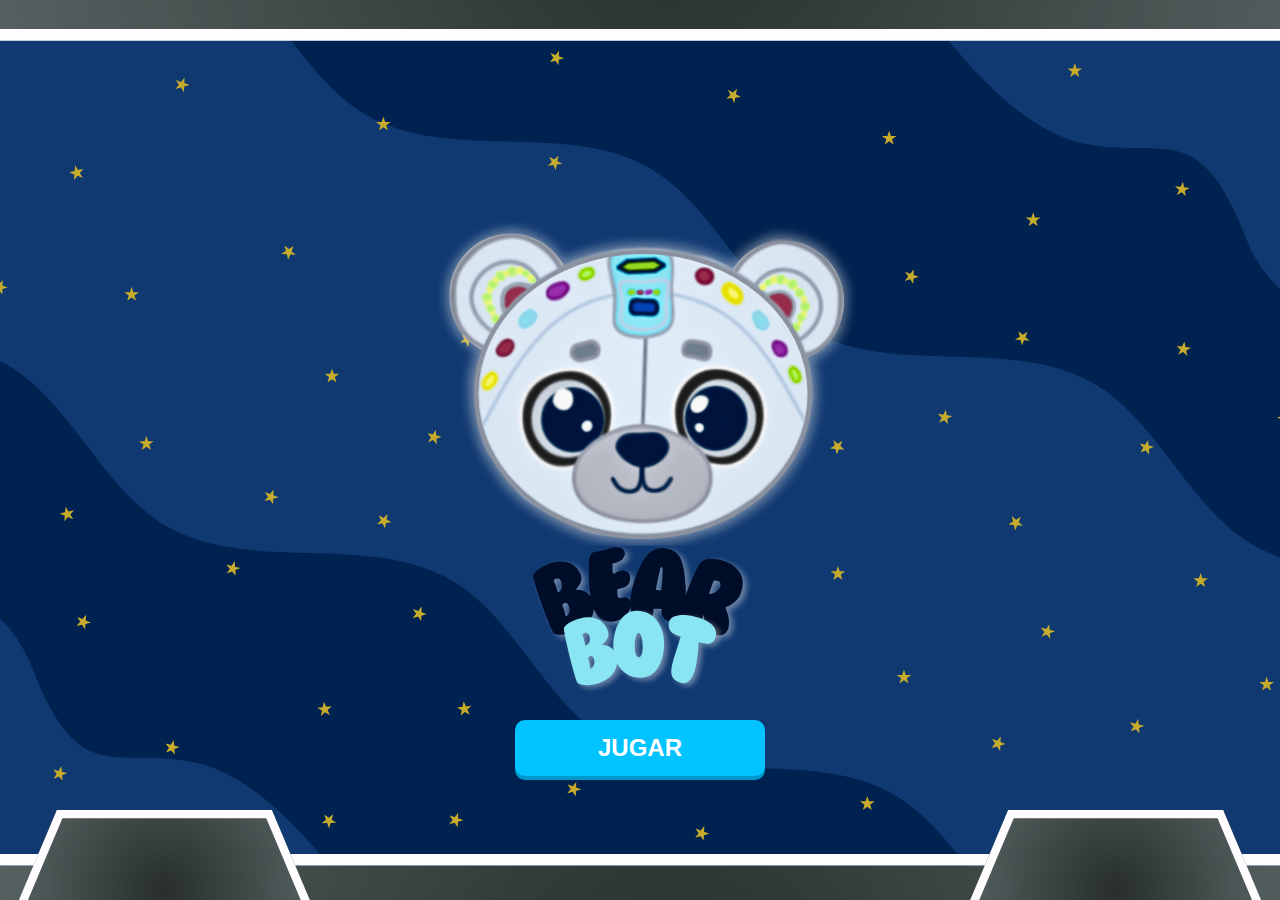
<file: index.html>
<!DOCTYPE html>
<html lang="es">
<head>
    <meta charset="UTF-8">
    <meta name="viewport" content="width=device-width, initial-scale=1.0">
    <title>Bear Bot</title>
    <link href="https://stackpath.bootstrapcdn.com/bootstrap/4.5.2/css/bootstrap.min.css" rel="stylesheet">
    <link href="css/style.css" rel="stylesheet">
</head>
<body>

    <div class="container">
        <div class="bear-image"></div>
        <a href="pages/inicio.html" class="btn btn-jugar" id="jugarButton">JUGAR</a>
    </div>

    <div class="modal fade" id="fullscreenModal" tabindex="-1" role="dialog" aria-labelledby="fullscreenModalLabel" aria-hidden="true">
        <div class="modal-dialog" role="document">
            <div class="modal-content">
                <div class="modal-header">
                    <h5 class="modal-title" id="fullscreenModalLabel">Modo Pantalla Completa</h5>
                    <button type="button" class="close" data-dismiss="modal" aria-label="Close">
                        <span aria-hidden="true">&times;</span>
                    </button>
                </div>
                <div class="modal-body">
                    Para una mejor experiencia, por favor presiona la tecla F11 para activar el modo pantalla completa.
                </div>
                <div class="modal-footer">
                    <button type="button" class="btn btn-primary" id="entendidoButton">Entendido</button>
                </div>
            </div>
        </div>
    </div>
    
    <script src="https://code.jquery.com/jquery-3.5.1.slim.min.js"></script>
    <script src="https://cdn.jsdelivr.net/npm/@popperjs/core@2.9.2/dist/umd/popper.min.js"></script>
    <script src="https://stackpath.bootstrapcdn.com/bootstrap/4.5.2/js/bootstrap.min.js"></script>
    <script>
        document.addEventListener('DOMContentLoaded', (event) => {
            const jugarButton = document.getElementById('jugarButton');
            const entendidoButton = document.getElementById('entendidoButton');

            jugarButton.addEventListener('click', function(event) {
                event.preventDefault();
                $('#fullscreenModal').modal('show');
            });

            entendidoButton.addEventListener('click', function() {
                $('#fullscreenModal').modal('hide');
                jugarButton.removeEventListener('click', showModal);
                jugarButton.addEventListener('click', function() {
                    window.location.href = jugarButton.href;
                });
            });
        });

        function showModal(event) {
            event.preventDefault();
            $('#fullscreenModal').modal('show');
        }
    </script>
</body>
</html>
</file>
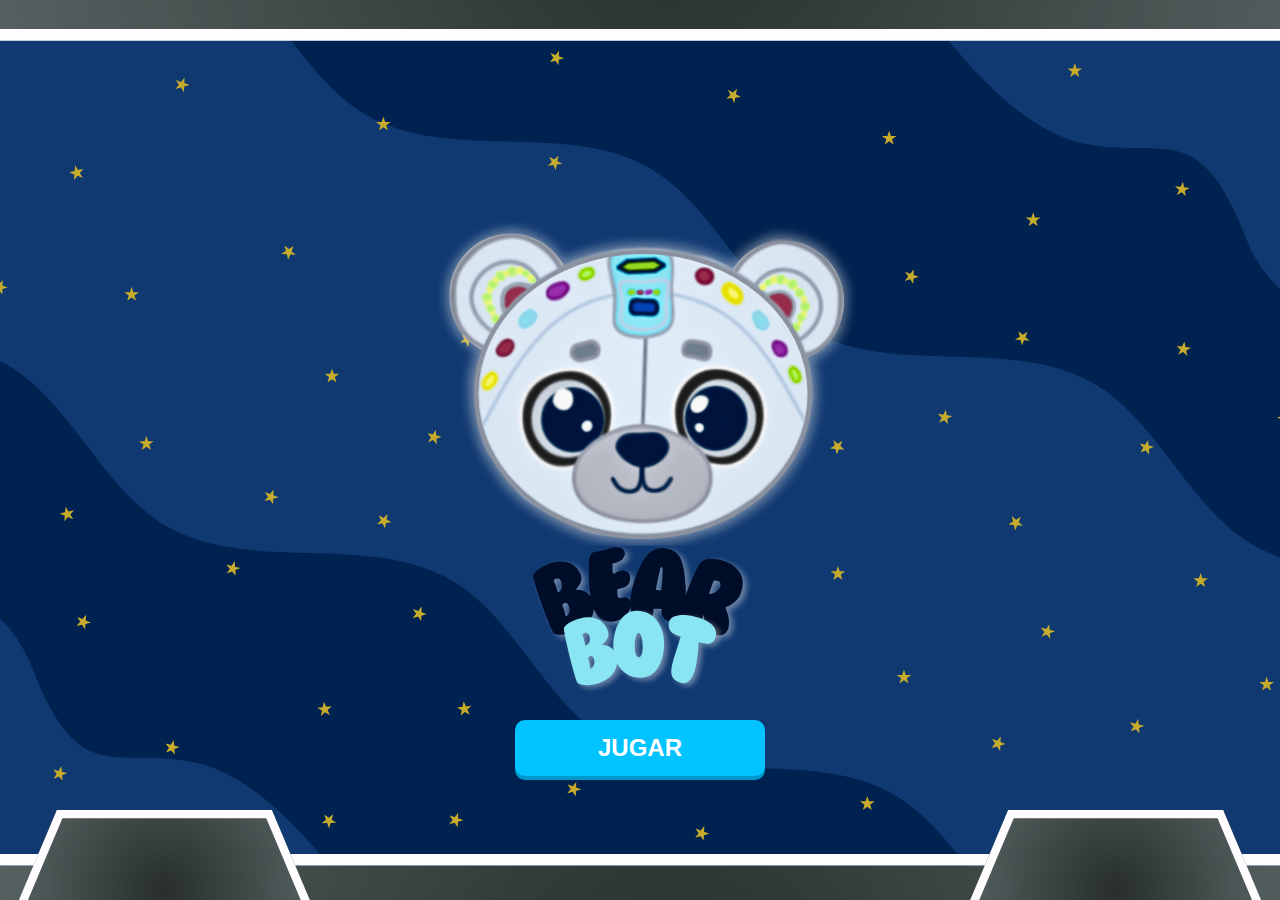
<file: desProblem/desProbl.html>
<!DOCTYPE html>
<html lang="es">
<head>
    <meta charset="UTF-8">
    <meta name="viewport" content="width=device-width, initial-scale=1.0">
    <title>Descomponiendo Problemas</title>
    <!-- Bootstrap CSS -->
    <link href="https://stackpath.bootstrapcdn.com/bootstrap/4.5.2/css/bootstrap.min.css" rel="stylesheet">
    <!-- Font Awesome CSS -->
    <link href="https://cdnjs.cloudflare.com/ajax/libs/font-awesome/5.15.4/css/all.min.css" rel="stylesheet">
    <!-- Custom CSS -->
    <link href="../desProblemCSS/desProbl.css" rel="stylesheet">
</head>
<body>
        <header class="header">
            <a href="../pages/juegos.html" class="back-button"><i class="fas fa-arrow-left"></i></a>
            <div class="user-icon d-flex align-items-center">
                <i class="fas fa-user"></i>
                <select class="ml-2 user-style" onchange="handleUserChange(this)">
                    <option id="user-name" value="" disabled selected>User</option>
                    <option value="cerrar_sesion">Cerrar sesión</option>
                </select>
            </div>
        </header>
    <div class="container-fluid">
        <div class="row align-items-center mt-5">
            <div class="col-12 text-center">
                <h1 class="titulo">DESCOMPONIENDO PROBLEMAS</h1>
            </div>
        </div>
        <div class="row justify-content-center mt-5">
            <div class="col-12 text-center">
                <div class="boton-juego mb-3">
                    <i class="fas fa-puzzle-piece fa-3x"></i>
                </div>
                <h2>Elige el nivel de dificultad del juego</h2>
            </div>
            <div class="col-12 text-center mt-5">
                <a href="facilProblm.html" class="btn btn-color btn-facil">FÁCIL</a>
                <a href="medioProblm.html" class="btn btn-color btn-intermedio">INTERMEDIO</a>
                <a href="dificilProblm.html" class="btn btn-color btn-dificil">DIFÍCIL</a>
            </div>
        </div>
    </div>

    <script src="https://code.jquery.com/jquery-3.5.1.slim.min.js"></script>
    <script src="https://cdn.jsdelivr.net/npm/@popperjs/core@2.9.2/dist/umd/popper.min.js"></script>
    <script src="https://stackpath.bootstrapcdn.com/bootstrap/4.5.2/js/bootstrap.min.js"></script>
    <script>
        window.onload = function() {
            var username = localStorage.getItem('username');
            if (username) {
                document.getElementById('user-name').textContent = username;
            } else {
                alert('No se encontró el nombre de usuario, por favor regresa a la página de inicio.');
                window.location.href = '../index.html';
            }
        }
    </script>
    <script>
        function handleUserChange(select) {
            var value = select.value;
            if (value === "cerrar_sesion") {
                window.location.href = "../index.html";
            } else {
                window.location.href = "#";
            }
        }
    </script>
</body>
</html>
</file>
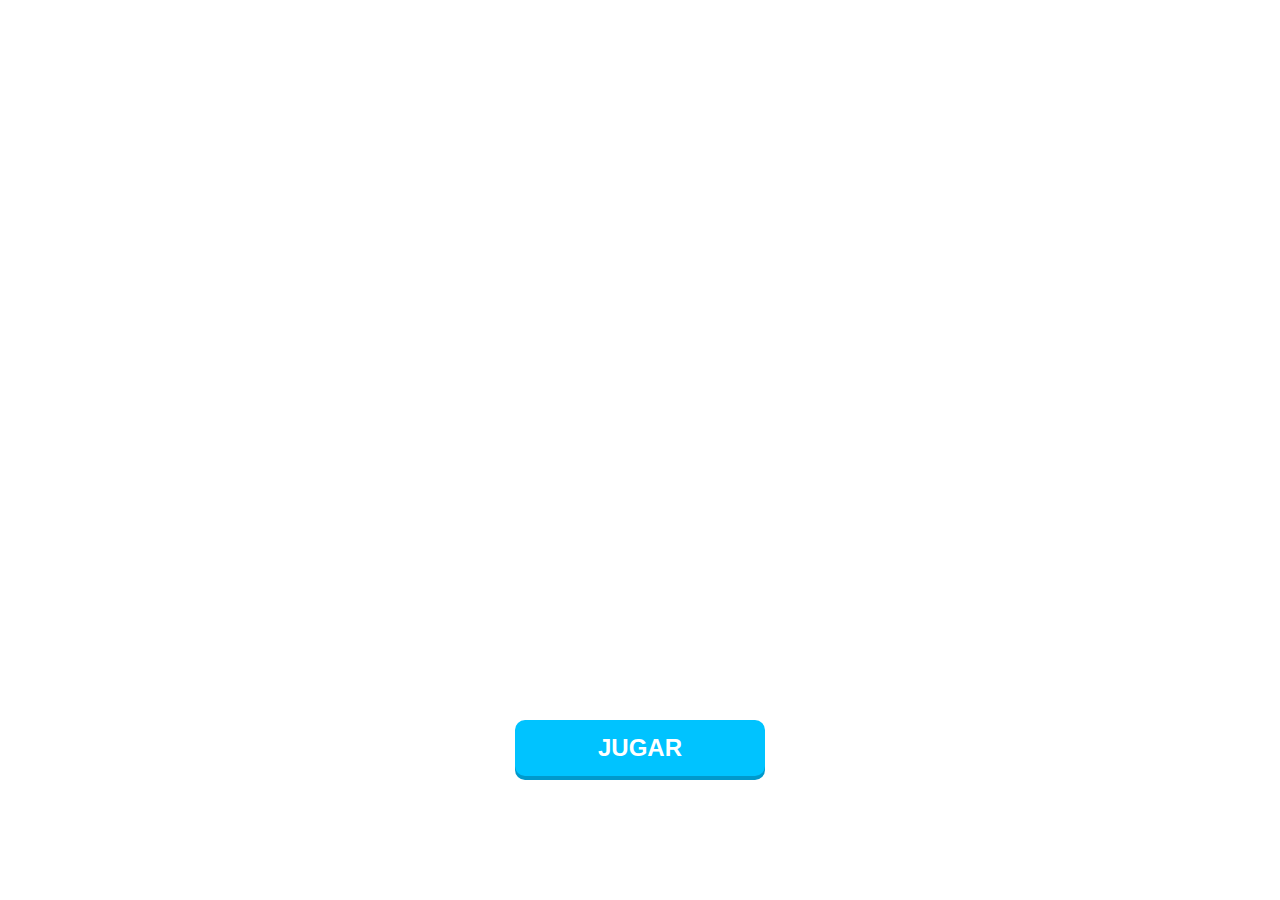
<file: desProblem/dificilProblm.html>
<!DOCTYPE html>
<html lang="es">
<head>
    <meta charset="UTF-8">
    <meta name="viewport" content="width=device-width, initial-scale=1.0">
    <title>Juego Bear-Bot</title>
    <link href="https://stackpath.bootstrapcdn.com/bootstrap/4.5.2/css/bootstrap.min.css" rel="stylesheet">
    <link href="https://cdnjs.cloudflare.com/ajax/libs/font-awesome/5.15.4/css/all.min.css" rel="stylesheet">
    <link href="../desProblemCSS/dificilProblm.css" rel="stylesheet">
</head>
<body>
    <header class="header">
        <a href="desProbl.html" class="back-button"><i class="fas fa-arrow-left"></i></a>
        <div class="stars"></div>
        <div class="user-icon d-flex align-items-center">
            <i class="fas fa-user"></i>
            <select class="ml-2 user-style" onchange="handleUserChange(this)">
                <option id="user-name" value="" disabled selected>User</option>
                <option value="cerrar_sesion">Cerrar sesión</option>
            </select>
        </div>
    </header>
    <div class="container-fluid d-flex flex-column min-vh-100" style="margin-top: -120px; margin-bottom: -180px; ">
        <div class="row justify-content-center mt-4 flex-grow-1">
            <div class="col-md-3 text-center d-flex flex-column align-items-center justify-content-center">
                <div class="controls">
                    <img id="dice" src="../media/dado/1.svg" alt="Dado" class="img-fluid dice">
                    <button id="roll-button" class="btn btn-girar mt-2" onclick="rollDice()">GIRAR</button>
                </div>
            </div>
            <div class="col-md-6 text-center d-flex align-items-center justify-content-center">
                <div id="game-board" class="game-board mx-auto"></div>
            </div>
        </div> 
    </div>
    <div class="row justify-content-center mt-4">
        <a href="reglas.html" class="btn btn-indicaciones">INDICACIONES</a>
    </div>
    <div id="alert-container"></div> <!-- Contenedor para las alertas -->
    <script src="https://code.jquery.com/jquery-3.5.1.slim.min.js"></script>
    <script src="https://cdn.jsdelivr.net/npm/@popperjs/core@2.9.2/dist/umd/popper.min.js"></script>
    <script src="https://stackpath.bootstrapcdn.com/bootstrap/4.5.2/js/bootstrap.min.js"></script>
    <script src="../js/deProblemJS/lvlDificil.js"></script>
    <script src="../js/deProblemJS/dado.js"></script>
    <script src="../js/music/audio3.js"></script>
    <script>
        window.onload = function() {
            var username = localStorage.getItem('username');
            if (username) {
                document.getElementById('user-name').textContent = username;
            } else {
                alert('No se encontró el nombre de usuario, por favor regresa a la página de inicio.');
                window.location.href = '../index.html';
            }
        }
    </script>
    <script>
        function handleUserChange(select) {
            var value = select.value;
            if (value === "cerrar_sesion") {
                window.location.href = "../index.html";
            } else {
                window.location.href = "#";
            }
        }
    </script>
</body>
</html>
</file>
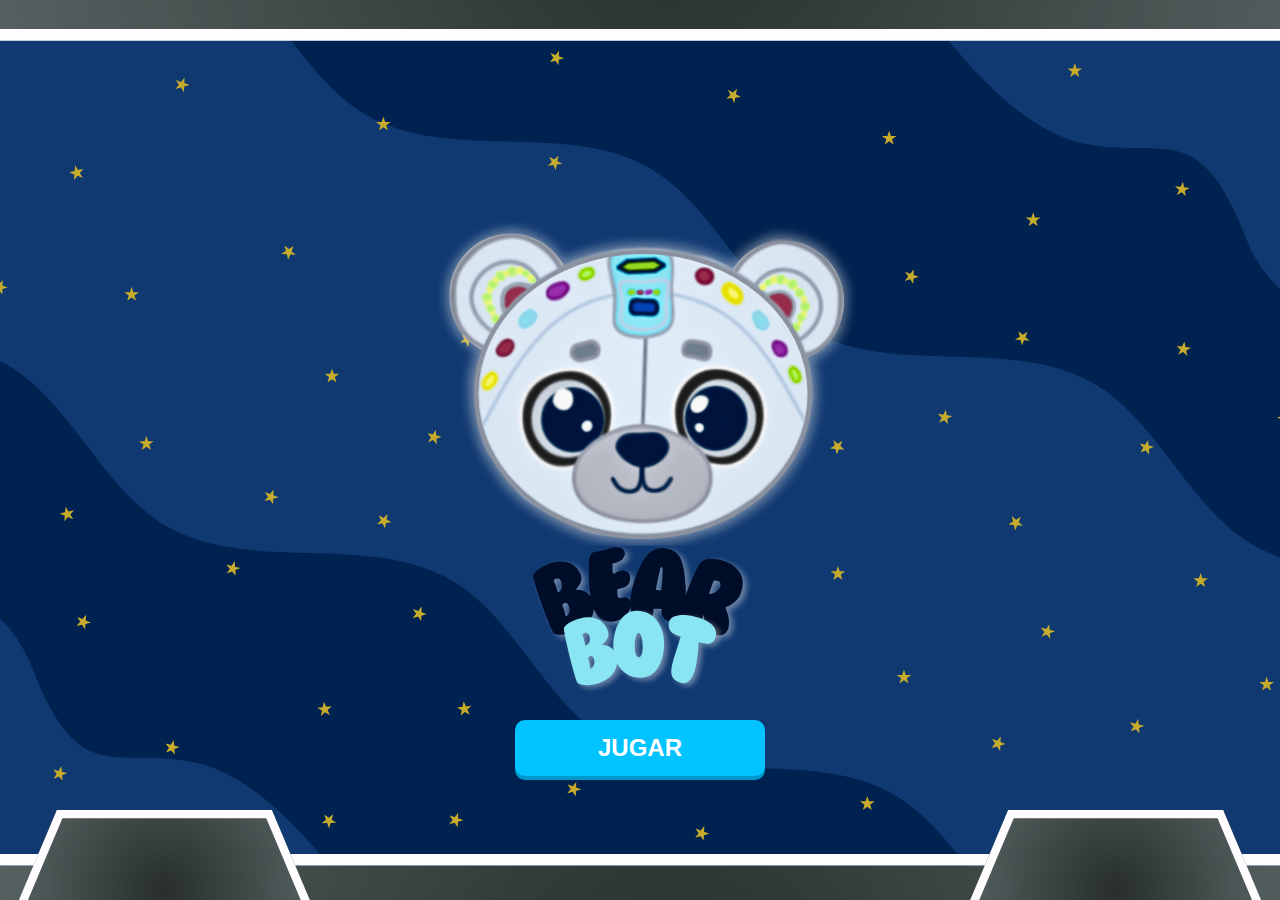
<file: desProblem/facilProblm.html>
<!DOCTYPE html>
<html lang="es">
<head>
    <meta charset="UTF-8">
    <meta name="viewport" content="width=device-width, initial-scale=1.0">
    <title>Juego Bear-Bot</title>
    <link href="https://stackpath.bootstrapcdn.com/bootstrap/4.5.2/css/bootstrap.min.css" rel="stylesheet">
    <link href="https://cdnjs.cloudflare.com/ajax/libs/font-awesome/5.15.4/css/all.min.css" rel="stylesheet">
    <link href="../desProblemCSS/facilProblm.css" rel="stylesheet">
</head>
<body>
    <header class="header">
        <a href="desProbl.html" class="back-button"><i class="fas fa-arrow-left"></i></a>
        <div class="user-icon d-flex align-items-center">
            <i class="fas fa-user"></i>
            <select class="ml-2 user-style" onchange="handleUserChange(this)">
                <option id="user-name" value="" disabled selected>User</option>
                <option value="cerrar_sesion">Cerrar sesión</option>
            </select>
        </div> 
    </header>
    <div class="container-fluid d-flex flex-column min-vh-100" style="margin-top: -120px; margin-bottom: -180px; ">
        <div class="row justify-content-center mt-4 flex-grow-1">
            <div class="col-md-3 text-center d-flex flex-column align-items-center justify-content-center">
                <div class="controls">
                    <img id="dice" src="../media/dado/1.svg" alt="Dado" class="img-fluid dice">
                    <button id="roll-button" class="btn btn-girar mt-2" onclick="rollDice()">GIRAR</button>
                </div>
            </div>
            <div class="col-md-6 text-center d-flex align-items-center justify-content-center">
                <div id="game-board" class="game-board mx-auto"></div>
            </div>
        </div> 
    </div>
    <div class="row justify-content-center mt-4">
        <a href="reglas.html" class="btn btn-indicaciones">INDICACIONES</a>
    </div>
    <div id="alert-container"></div>
    
    <script src="https://code.jquery.com/jquery-3.5.1.slim.min.js"></script>
    <script src="https://cdn.jsdelivr.net/npm/@popperjs/core@2.9.2/dist/umd/popper.min.js"></script>
    <script src="https://stackpath.bootstrapcdn.com/bootstrap/4.5.2/js/bootstrap.min.js"></script>
    <script src="../js/deProblemJS/lvlFacil.js"></script>
    <script src="../js/deProblemJS/dado.js"></script>
    <script src="../js/music/audio.js"></script>
    <script>
        window.onload = function() {
            var username = localStorage.getItem('username');
            if (username) {
                document.getElementById('user-name').textContent = username;
            } else {
                alert('No se encontró el nombre de usuario, por favor regresa a la página de inicio.');
                window.location.href = '../index.html';
            }
        }
    </script>
    <script>
        function handleUserChange(select) {
            var value = select.value;
            if (value === "cerrar_sesion") {
                window.location.href = "../index.html";
            } else {
                window.location.href = "#";
            }
        }
    </script>
</body>
</html>
</file>
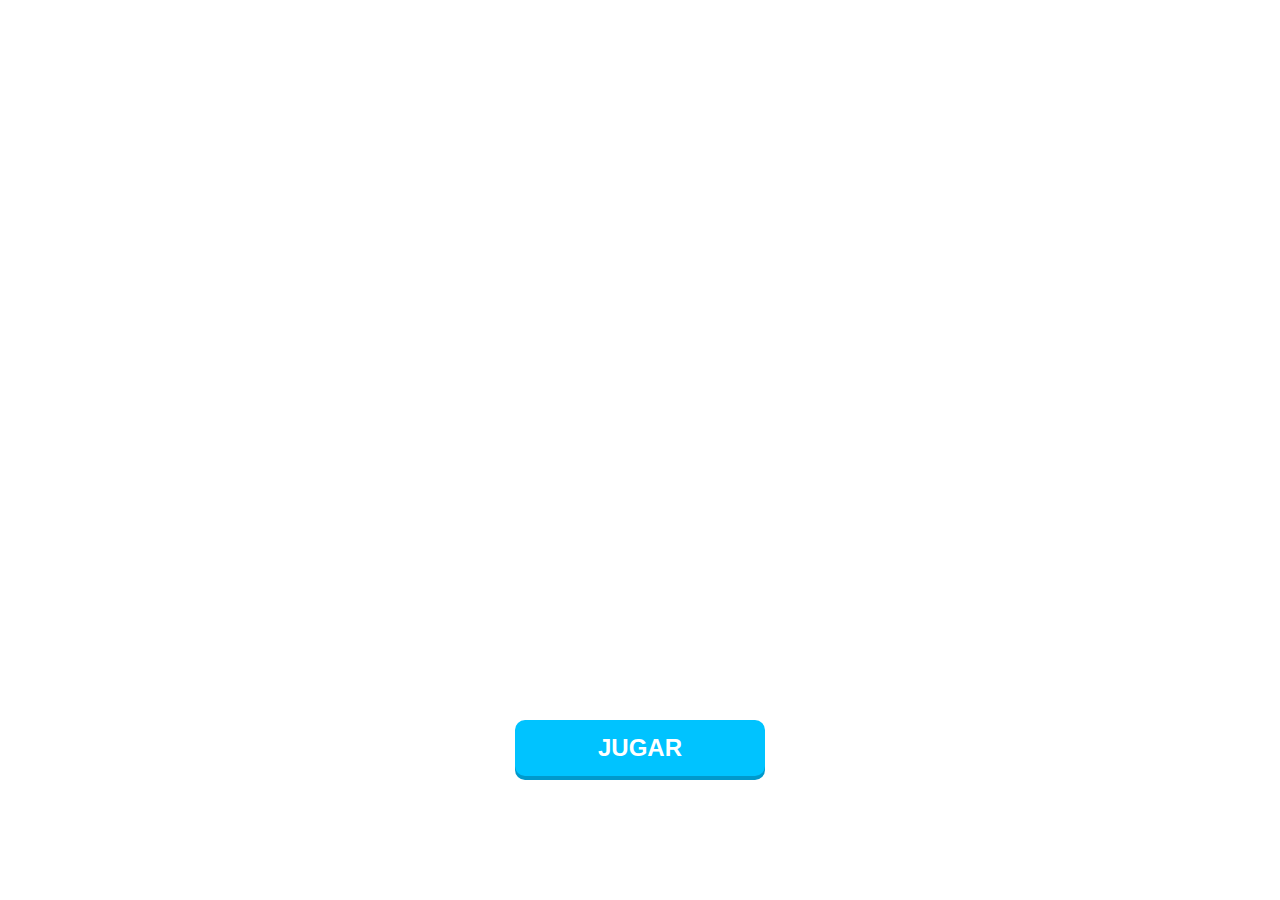
<file: desProblem/medioProblm.html>
<!DOCTYPE html>
<html lang="es">
<head>
    <meta charset="UTF-8">
    <meta name="viewport" content="width=device-width, initial-scale=1.0">
    <title>Juego Bear-Bot</title>
    <link href="https://stackpath.bootstrapcdn.com/bootstrap/4.5.2/css/bootstrap.min.css" rel="stylesheet">
    <link href="https://cdnjs.cloudflare.com/ajax/libs/font-awesome/5.15.4/css/all.min.css" rel="stylesheet">
    <link href="../desProblemCSS/medioProblm.css" rel="stylesheet">
</head>
<body>
    <header class="header">
        <a href="desProbl.html" class="back-button"><i class="fas fa-arrow-left"></i></a>
        <div class="stars"></div>
        <div class="user-icon d-flex align-items-center">
            <i class="fas fa-user"></i>
            <select class="ml-2 user-style" onchange="handleUserChange(this)">
                <option id="user-name" value="" disabled selected>User</option>
                <option value="cerrar_sesion">Cerrar sesión</option>
            </select>
        </div>
    </header>
    <div class="container-fluid d-flex flex-column min-vh-100" style="margin-top: -120px; margin-bottom: -180px; ">
        <div class="row justify-content-center mt-4 flex-grow-1">
            <div class="col-md-3 text-center d-flex flex-column align-items-center justify-content-center">
                <div class="controls">
                    <img id="dice" src="../media/dado/1.svg" alt="Dado" class="img-fluid dice">
                    <button id="roll-button" class="btn btn-girar mt-2" onclick="rollDice()">GIRAR</button>
                </div>
            </div>
            <div class="col-md-6 text-center d-flex align-items-center justify-content-center">
                <div id="game-board" class="game-board mx-auto"></div>
            </div>
        </div> 
    </div>
    <div class="row justify-content-center mt-4">
        <a href="reglas.html" class="btn btn-indicaciones">INDICACIONES</a>
    </div>
    <div id="alert-container"></div> <!-- Contenedor para las alertas -->
    <script src="https://code.jquery.com/jquery-3.5.1.slim.min.js"></script>
    <script src="https://cdn.jsdelivr.net/npm/@popperjs/core@2.9.2/dist/umd/popper.min.js"></script>
    <script src="https://stackpath.bootstrapcdn.com/bootstrap/4.5.2/js/bootstrap.min.js"></script>
    <script src="../js/deProblemJS/lvlMedio.js"></script>
    <script src="../js/deProblemJS/dado.js"></script>
    <script src="../js/music/audio2.js"></script>
    <script>
        window.onload = function() {
            var username = localStorage.getItem('username');
            if (username) {
                document.getElementById('user-name').textContent = username;
            } else {
                alert('No se encontró el nombre de usuario, por favor regresa a la página de inicio.');
                window.location.href = '../index.html';
            }
        }
    </script>
    <script>
        function handleUserChange(select) {
            var value = select.value;
            if (value === "cerrar_sesion") {
                window.location.href = "../index.html";
            } else {
                window.location.href = "#";
            }
        }
    </script>
</body>
</html>
</file>
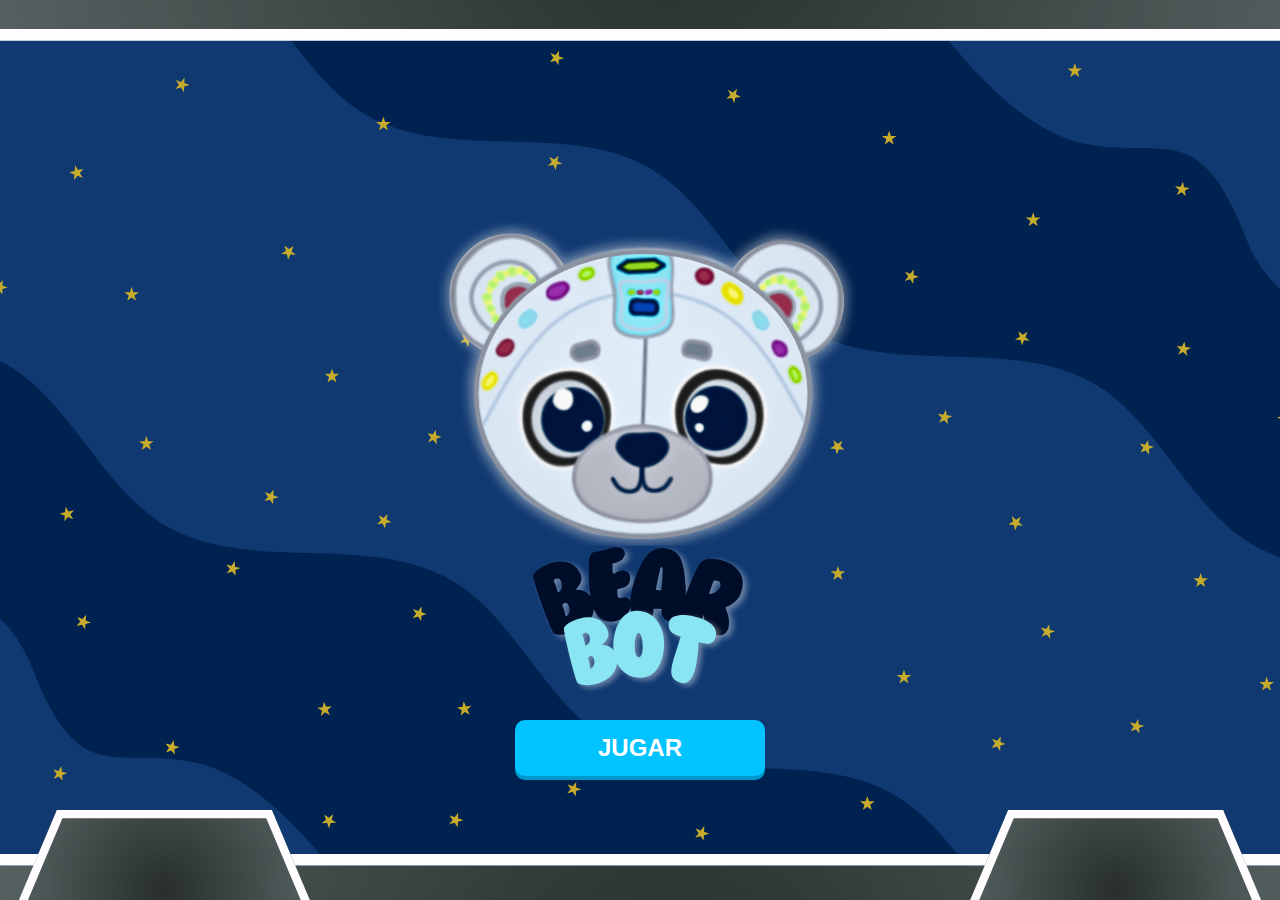
<file: desProblem/reglas.html>
<!DOCTYPE html>
<html lang="es">
<head>
    <meta charset="UTF-8">
    <meta name="viewport" content="width=device-width, initial-scale=1.0">
    <title>Detalles de la Misión</title>
    <link href="https://stackpath.bootstrapcdn.com/bootstrap/4.5.2/css/bootstrap.min.css" rel="stylesheet">
    <link href="https://cdnjs.cloudflare.com/ajax/libs/font-awesome/5.15.4/css/all.min.css" rel="stylesheet">
    <link href="../desProblemCSS/reglas.css" rel="stylesheet">
</head>
<body>
    <header class="header">
        <a href="../pages/juegos.html" class="back-button"><i class="fas fa-arrow-left"></i></a>
        <div class="stars"></div>
        <div class="user-icon d-flex align-items-center">
            <i class="fas fa-user"></i>
            <select class="ml-2 user-style" onchange="handleUserChange(this)">
                <option id="user-name" value="" disabled selected>User</option>
                <option value="cerrar_sesion">Cerrar sesión</option>
            </select>
        </div>
    </header>

    <main class="container">
        <div class="title text-center ">
            <h1>DETALLES DE LA MISIÓN</h1>
            <p>Bear-Bot quiere llegar a su nave espacial, ¡ayúdalo a lograr su objetivo!</p>
        </div>
        <div class="distribution row">
            <div class="oso col-md-6 text-center">
                <img src="../media/bear1.svg" alt="oso" class="bear-image">
            </div>
            <div class="reglas col-md-6 text-center">
                <p>Gira el dado <i class="fas fa-dice"></i> y, con ayuda de las flechas del teclado 
                <i class="fas fa-arrow-up"></i> <i class="fas fa-arrow-down"></i> <i class="fas fa-arrow-left"></i> 
                <i class="fas fa-arrow-right"></i>, desplaza a Bear-Bot por el tablero evitando los obstáculos:</p>
                <h3>OBSTÁCULOS</h3>
                <img src="../media/obstaculoRegla.svg" alt="Obstáculos" class="obstacle-image">
                
            </div>
        </div>
        <div class="text-center mt-4">
            <a href="desProbl.html" class="btn btn-success play-button">JUGAR</a>
        </div>
    </main>

    <script src="https://code.jquery.com/jquery-3.5.1.slim.min.js"></script>
    <script src="https://cdn.jsdelivr.net/npm/@popperjs/core@2.9.2/dist/umd/popper.min.js"></script>
    <script src="https://stackpath.bootstrapcdn.com/bootstrap/4.5.2/js/bootstrap.min.js"></script>
    
    <script>
        window.onload = function() {
            var username = localStorage.getItem('username');
            if (username) {
                document.getElementById('user-name').textContent = username;
            } else {
                alert('No se encontró el nombre de usuario, por favor regresa a la página de inicio.');
                window.location.href = '../index.html';
            }
        }
    </script>
    <script>
        function handleUserChange(select) {
            var value = select.value;
            if (value === "cerrar_sesion") {
                window.location.href = "../index.html";
            } else {
                window.location.href = "#";
            }
        }
    </script>
</body>
</html>
</file>
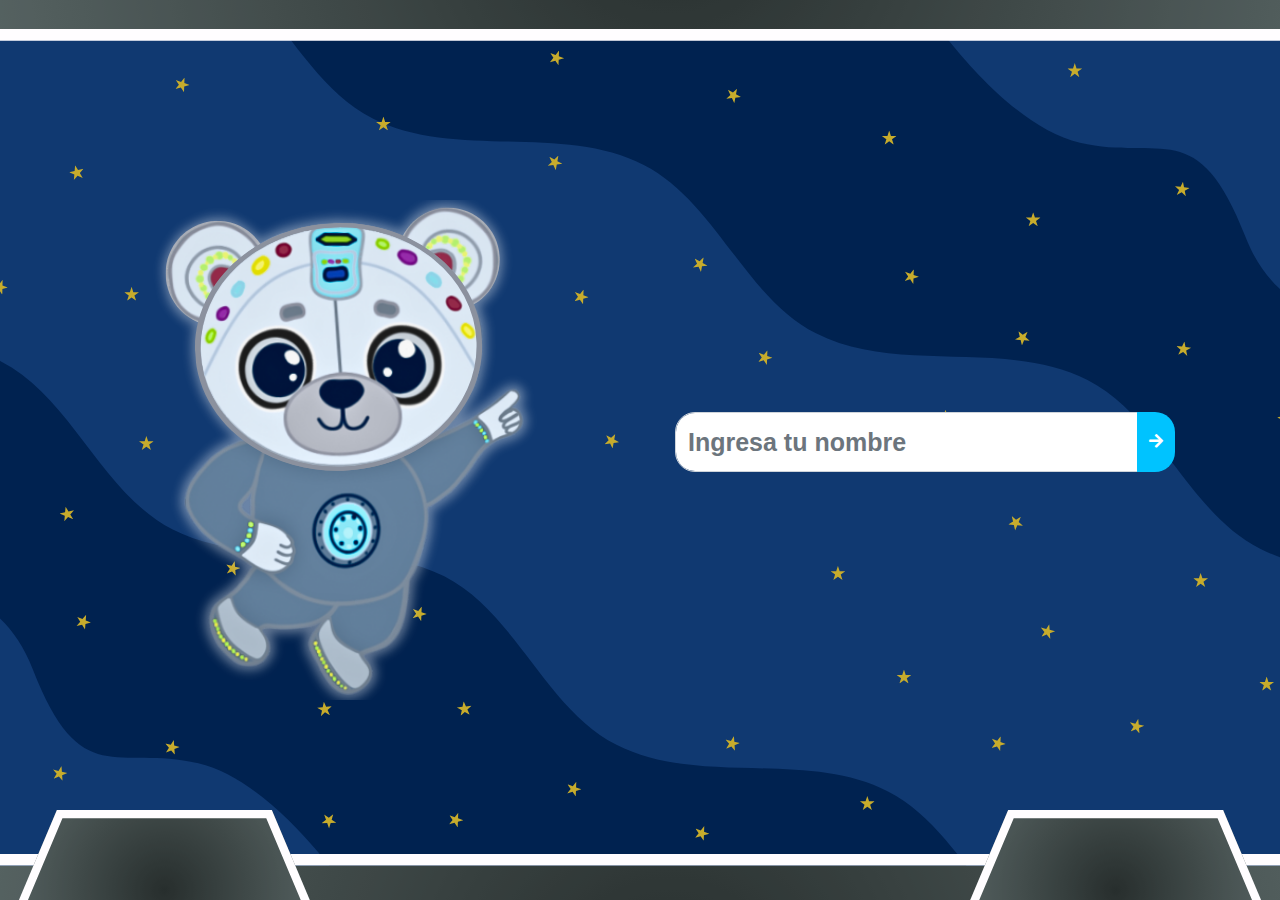
<file: pages/inicio.html>
<!DOCTYPE html>
<html lang="es">
<head>
    <meta charset="UTF-8">
    <meta name="viewport" content="width=device-width, initial-scale=1.0">
    <title>Bear Bot</title>
    <!-- Bootstrap CSS -->
    <link href="https://stackpath.bootstrapcdn.com/bootstrap/4.5.2/css/bootstrap.min.css" rel="stylesheet">
    <!-- Font Awesome CSS -->
    <link href="https://cdnjs.cloudflare.com/ajax/libs/font-awesome/5.15.4/css/all.min.css" rel="stylesheet">
    <!-- Custom CSS -->
    <link href="../css/inicio.css" rel="stylesheet">
</head>
<body>
    <div class="container">
        <div class="row justify-content-center align-items-center vh-100">
            <div class="col-md-6 text-center">
                <div class="bear-image"></div>
            </div>
            <div class="col-md-6">
                <div class="input-group mb-3">
                    <input type="text" id="username" class="form-control input-style" placeholder="Ingresa tu nombre" aria-label="Nombre" aria-describedby="button-addon2">
                    <div class="input-group-append">
                        <button class="btn btn-outline-secondary" type="button" id="button-addon2" onclick="startGame()">
                            <i class="fas fa-arrow-right"></i>
                        </button>
                    </div>
                </div>
            </div>
        </div>
    </div>

    <script src="https://code.jquery.com/jquery-3.5.1.slim.min.js"></script>
    <script src="https://cdn.jsdelivr.net/npm/@popperjs/core@2.9.2/dist/umd/popper.min.js"></script>
    <script src="https://stackpath.bootstrapcdn.com/bootstrap/4.5.2/js/bootstrap.min.js"></script>
    <script>
        function startGame() {
            var username = document.getElementById('username').value;
            if (username) {
                localStorage.setItem('username', username);
                window.location.href = 'juegos.html';
            } else {
                alert('Por favor, ingresa tu nombre');
            }
        }

        window.onload = function() {
            var savedUsername = localStorage.getItem('username');
            if (savedUsername) {
                document.getElementById('username').value = savedUsername;
            }
        }
    </script>
</body>
</html>
</file>
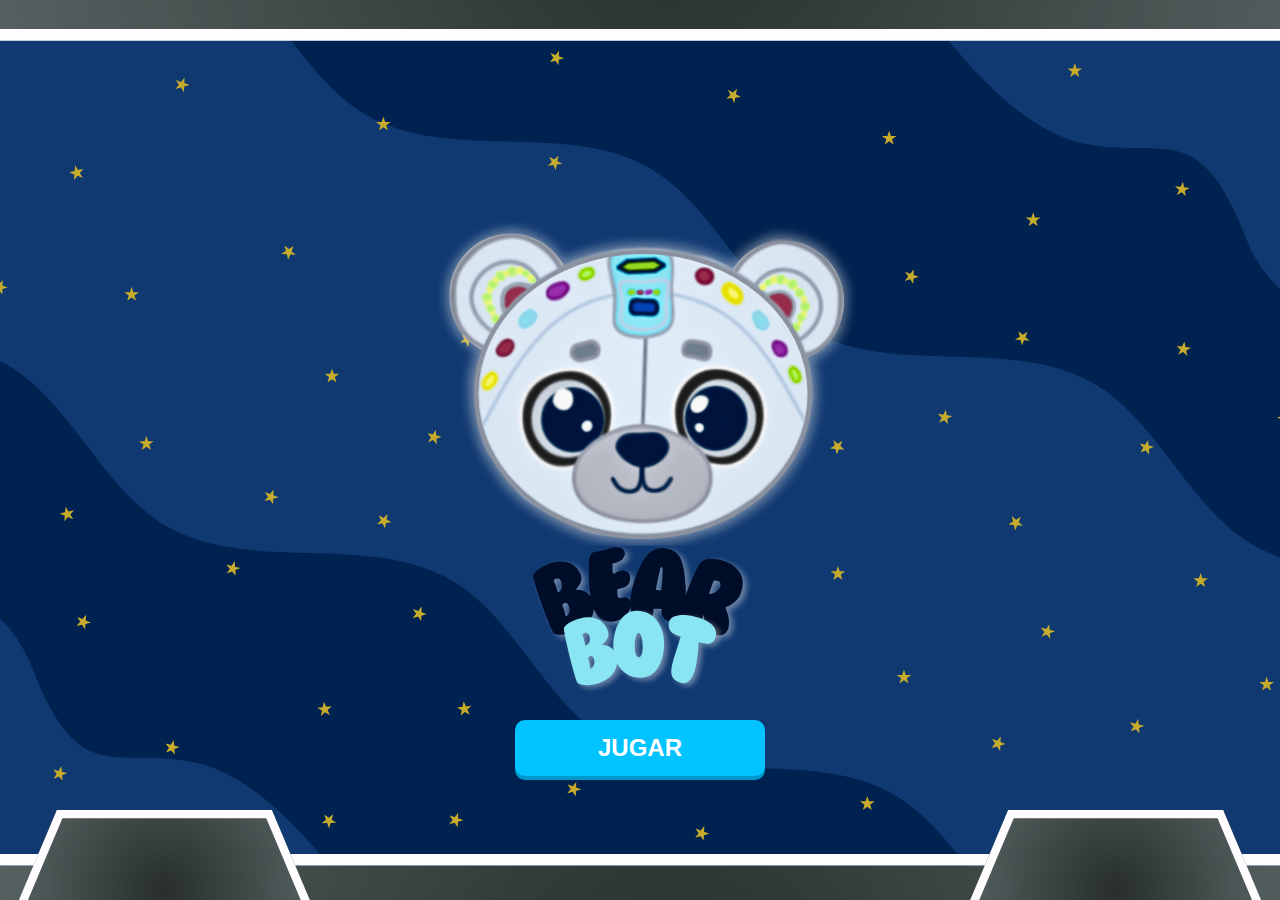
<file: pages/juegos.html>
<!DOCTYPE html>
<html lang="es">
<head>
    <meta charset="UTF-8">
    <meta name="viewport" content="width=device-width, initial-scale=1.0">
    <title>Lista de Juegos</title>
    <!-- Bootstrap CSS -->
    <link href="https://stackpath.bootstrapcdn.com/bootstrap/4.5.2/css/bootstrap.min.css" rel="stylesheet">
    <!-- Font Awesome CSS -->
    <link href="https://cdnjs.cloudflare.com/ajax/libs/font-awesome/5.15.4/css/all.min.css" rel="stylesheet">
    <!-- Custom CSS -->
    <link href="../css/juegos.css" rel="stylesheet">
</head>
<body>
    <header class="header">
        <a href="inicio.html" class="back-button"><i class="fas fa-arrow-left"></i></a>
        <div class="user-icon d-flex align-items-center">
            <i class="fas fa-user"></i>
            <select class="ml-2 user-style" onchange="handleUserChange(this)">
                <option id="user-name" value="" disabled selected>User</option>
                <option value="cerrar_sesion">Cerrar sesión</option>
            </select>
        </div>
    </header>
    <div class="container-fluid">
        <div class="row align-items-center">
            <div class="col-12 text-center">
                <h1 class="titulo">LISTA DE JUEGOS</h1>
            </div>
        </div>
        <div class="row justify-content-center mt-5">
            <div class="col-10 text-center mb-5">
                <div class="d-flex align-items-center justify-content-start game-item">
                    <div class="boton-juego">
                        <i class="fas fa-puzzle-piece fa-3x"></i>
                    </div>
                    <a href="../desProblem/reglas.html" style="text-decoration:none" class="game-link">DESCOMPONIENDO PROBLEMAS</a>
                </div>
            </div>
            <div class="col-10 text-center mb-5">
                <div class="d-flex align-items-center justify-content-start game-item">
                    <div class="boton-juego">
                        <i class="fas fa-eye fa-3x"></i>
                    </div>
                    <a href="#" style="text-decoration:none" class="game-link">RECONOCIENDO PATRONES</a>
                </div>
            </div>
            <div class="col-10 text-center mb-5">
                <div class="d-flex align-items-center justify-content-start game-item">
                    <div class="boton-juego">
                        <i class="fas fa-search fa-3x"></i>
                    </div>
                    <a href="#" style="text-decoration:none" class="game-link">ABSTRAYENDO PISTAS</a>
                </div>
            </div>
            <div class="col-10 text-center mb-5">
                <div class="d-flex align-items-center justify-content-start game-item">
                    <div class="boton-juego">
                        <i class="fas fa-shoe-prints fa-3x"></i>
                    </div>
                    <a href="#" style="text-decoration:none" class="game-link">CAMINO ALGORÍTMICO</a>
                </div>
            </div>
        </div>
    </div>

    <script src="https://code.jquery.com/jquery-3.5.1.slim.min.js"></script>
    <script src="https://cdn.jsdelivr.net/npm/@popperjs/core@2.9.2/dist/umd/popper.min.js"></script>
    <script src="https://stackpath.bootstrapcdn.com/bootstrap/4.5.2/js/bootstrap.min.js"></script>
    <script>
        window.onload = function() {
            var username = localStorage.getItem('username');
            if (username) {
                document.getElementById('user-name').textContent = username;
            } else {
                alert('No se encontró el nombre de usuario, por favor regresa a la página de inicio.');
                window.location.href = '../index.html';
            }
        }
    </script>
    <script>
        function handleUserChange(select) {
            var value = select.value;
            if (value === "cerrar_sesion") {
                window.location.href = "../index.html";
            } else {
                window.location.href = "#";
            }
        }
    </script>
</body>
</html>
</file>
<file: css/style.css>
body, html {
    height: 100%;
    margin: 0;
    padding: 0;
    overflow: hidden;
}

body {
    background: url('../media/BackGround.svg') no-repeat center center fixed;
    background-size: cover;
}

.container {
    text-align: center;
    margin-top: 200px;
}

.bear-image {
    width: 500px;
    height: 500px;
    background: url('../media/logo.svg') no-repeat center center;
    background-size: cover;
    margin: 0 auto;
}

.btn-jugar {
    margin-top: 20px;
    background-color: #00c3ff;
    color: white;
    font-size: 24px;
    width: 250px;
    padding: 10px 20px;
    border: none;
    font-weight: bold;
    border-radius: 10px;
    box-shadow: 0 4px #0099cc;
}

.btn-jugar:hover {
    background-color: #0099cc;
}

.btn-jugar:active {
    box-shadow: 0 2px #0077aa;
    transform: translateY(2px);
}
</file>
<file: desProblemCSS/desProbl.css>
body {
    background: url('../media/BackGround.svg') no-repeat center center fixed;
    background-size: cover;
    background-color: #000000;
    margin: 0;
    padding: 0;
    overflow-x: hidden;
}

.header {
    max-width: 1500px;
    margin-left: 150px;
    margin-top: 60px;
    position: relative;
    background-color: transparent;
    height: 60px;
    display: flex;
    align-items: center;
    padding: 0 20px;
    z-index: 1000;
    margin-bottom: 100px;
}

.back-button {
    background: white;
    border: none;
    color: black;
    font-size: 24px;
    border-radius: 50%;
    width: 40px;
    height: 40px;
    display: flex;
    justify-content: center;
    align-items: center;
    z-index: 1001;
}

.user-icon {
    margin-left: auto;
    display: flex;
    align-items: center;
    background: white;
    border-radius: 50px;
    padding: 10px;
    color: black;
    z-index: 1001;
}

.user-icon i {
    font-size: 24px;
    margin-right: 8px;
}

.user-icon span {
    font-size: 16px;
}

.container-fluid {
    padding: 20px;
}

.titulo {
    color: white;
    font-weight: bold;
    font-size: 50px;
    text-shadow: 2px 2px 4px #000000;
    margin: 20px 0; /* Añadir margen para separarlo de los bordes */
}

.boton-juego {
    background-color: white;
    width: 100px;
    height: 100px;
    border-radius: 50%;
    display: flex;
    justify-content: center;
    align-items: center;
    margin: 0 auto;
    box-shadow: 0 4px 8px rgba(0, 0, 0, 0.2);
}

.boton-juego i {
    color: #00c3ff;
}

h2 {
    font-size: 50px;
    font-weight: bold;
    color: white;
    text-shadow: 2px 2px 4px #000000;
}

.btn {
    border: none;
    font-weight: bold;
    border-radius: 20px;
    padding: 10px 20px;
    font-size: 30px;
    margin: 10px;
    width: 250px;
    text-decoration: none;
    display: inline-block;
    box-shadow: 0 4px rgba(0, 0, 0, 0.2);
}

.btn-color {
    color: white;
}

.btn-facil {
    background-color: #28a745;
}

.btn-facil:hover {
    background-color: #218838;
}

.btn-facil:active {
    background-color: #1e7e34;
    transform: translateY(2px);
}

.btn-intermedio {
    background-color: #ffc107;
    margin-left: 70px;
}

.btn-intermedio:hover {
    background-color: #e0a800;
}

.btn-intermedio:active {
    background-color: #d39e00;
    transform: translateY(2px);
}

.btn-dificil {
    background-color: #dc3545;
    margin-left: 70px;
}

.btn-dificil:hover {
    background-color: #c82333;
}

.btn-dificil:active {
    background-color: #bd2130;
    transform: translateY(2px);
}

.user-style{
    border: none;
    font-size: 20px;
    font-weight: bold;
}
</file>
<file: desProblemCSS/dificilProblm.css>
body, html {
    height: 100%;
    margin: 0;
    padding: 0;
    overflow: hidden;
}

body {
    background: url('../media/BackGround.svg') no-repeat center center fixed;
    background-size: cover;
    background-color: #000000;
}

.container-fluid {
    height: 100%;
    padding: 20px;
}

.header {
    max-width: 1500px;
    margin-left: 150px;
    margin-top: 60px;
    position: relative;
    background-color: transparent;
    height: 60px;
    display: flex;
    align-items: center;
    padding: 0 20px;
    z-index: 1000;
}

.user-icon {
    margin-left: auto;
    display: flex;
    align-items: center;
    color: white;
    z-index: 1001;
}

.user-icon i {
    font-size: 24px;
    margin-right: 8px;
}

.user-icon span {
    font-size: 16px;
}

.back-button {
    background: none;
    border: none;
    color: white;
    font-size: 24px;
    cursor: pointer;
    z-index: 1001;
}

.user-icon {
    margin-left: auto;
    display: flex;
    align-items: center;
    color: white;
    z-index: 1001;
}

.user-icon i {
    font-size: 24px;
    margin-right: 8px;
}

.user-icon span {
    font-size: 16px;
}

.game-board {
    display: grid;
    grid-template-rows: repeat(7, 1fr); /* 7 filas */
    grid-template-columns: repeat(8, 1fr); /* 8 columnas */
    gap: 10px;
    width: 100%;
    max-width: 800px;
    border: 2px solid #00c3ff;
    padding: 10px;
    background: rgba(255, 255, 255, 0.8);
}

.board-cell {
    display: flex;
    justify-content: center;
    align-items: center;
    border: 1px solid #00c3ff;
    position: relative;
    background-color: rgba(255, 255, 255, 0.9);
    overflow: hidden;
}

.board-cell img {
    max-width: 100%;
    max-height: 100%;
}

.board-cell p {
    position: absolute;
    bottom: 0;
    left: 0;
    width: 100%;
    text-align: center;
    background: #00c3ff;
    color: white;
    margin: 0;
}

.controls {
    display: flex;
    flex-direction: column;
    align-items: center;
}

.dice {
    width: 200px;
    height: 200px;
}

.btn-girar {
    background-color: #28a745;
    color: white;
    border: none;
    width: 200px;
    border-radius: 20px;
    padding: 10px 20px;
    font-size: 30px;
    box-shadow: 0 4px #218838;
    text-decoration: none;
    display: inline-block;
    margin-top: 10px;
}

.btn-girar:hover {
    background-color: #218838;
}

.btn-girar:active {
    background-color: #1e7e34;
    transform: translateY(2px);
}

.btn-indicaciones {
    background-color: #00c3ff;
    color: white;
    border: none;
    z-index: 2000;
    border-radius: 20px;
    padding: 10px 20px;
    font-size: 30px;
    box-shadow: 0 4px #0099cc;
    text-decoration: none;
    display: inline-block;
}

.btn-indicaciones:hover {
    background-color: #0099cc;
}

.btn-indicaciones:active {
    background-color: #0077aa;
    transform: translateY(2px);
}

.header .user-icon {
    border-radius: 50px;
    padding: 10px;
    display: flex;
    justify-content: center;
    align-items: center;
    background: white;
    color: black;
    margin-left: auto;
}

.header .user-icon i {
    margin-right: 5px;
}

.header .back-button {
    background: white;
    border: none;
    color: black;
    font-size: 24px;
    border-radius: 50%;
    width: 40px;
    height: 40px;
    display: flex;
    justify-content: center;
    align-items: center;
}

.alert-custom {
    position: fixed;
    top: 20px;
    left: 50%;
    transform: translateX(-50%);
    padding: 15px;
    border-radius: 5px;
    font-size: 16px;
    z-index: 1000;
    width: 90%;
    max-width: 500px;
    text-align: center;
}

.alert-custom.success {
    background-color: #d4edda;
    color: #155724;
    border: 1px solid #c3e6cb;
}

.alert-custom.danger {
    background-color: #f8d7da;
    color: #721c24;
    border: 1px solid #f5c6cb;
}

.alert-custom button {
    background: none;
    border: none;
    font-size: 20px;
    line-height: 20px;
    cursor: pointer;
    color: inherit;
    float: right;
}

.user-style{
    border: none;
    font-size: 20px;
    font-weight: bold;
}
</file>
<file: desProblemCSS/facilProblm.css>
body, html {
    height: 100%;
    margin: 0;
    padding: 0;
    overflow: hidden;
}

body {
    background: url('../media/BackGround.svg') no-repeat center center fixed;
    background-size: cover;
    background-color: #000000;
}

.container-fluid {
    height: 100%;
    padding: 20px;
}

.header {
    max-width: 1500px;
    margin-left: 150px;
    margin-top: 60px;
    position: relative;
    background-color: transparent;
    height: 60px;
    display: flex;
    align-items: center;
    padding: 0 20px;
    z-index: 1000;
}

.user-icon {
    margin-left: auto;
    display: flex;
    align-items: center;
    color: white;
    z-index: 1001;
}

.user-icon i {
    font-size: 24px;
    margin-right: 8px;
}

.user-icon span {
    font-size: 16px;
}

.back-button {
    background: none;
    border: none;
    color: white;
    font-size: 24px;
    cursor: pointer;
    z-index: 1001;
}

.user-icon {
    margin-left: auto;
    display: flex;
    align-items: center;
    color: white;
    z-index: 1001;
}

.user-icon i {
    font-size: 24px;
    margin-right: 8px;
}

.user-icon span {
    font-size: 16px;
}

.game-board {
    display: grid;
    grid-template-rows: repeat(4, 1fr); /* 4 filas */
    grid-template-columns: repeat(4, 1fr); /* 4 columnas */
    gap: 10px;
    width: 100%;
    max-width: 600px;
    border: 2px solid #00c3ff;
    padding: 10px;
    background: rgba(255, 255, 255, 0.8);
}

.board-cell {
    display: flex;
    justify-content: center;
    align-items: center;
    border: 1px solid #00c3ff;
    position: relative;
    background-color: rgba(255, 255, 255, 0.9);
    overflow: hidden;
}

.board-cell img {
    max-width: 100%;
    max-height: 100%;
}

.board-cell p {
    position: absolute;
    bottom: 0;
    left: 0;
    width: 100%;
    text-align: center;
    background: #00c3ff;
    color: white;
    margin: 0;
}

.controls {
    display: flex;
    flex-direction: column;
    align-items: center;
}

.dice {
    width: 200px;
    height: 200px;
}

.btn-girar {
    background-color: #28a745;
    color: white;
    border: none;
    width: 200px;
    border-radius: 20px;
    padding: 10px 20px;
    font-size: 30px;
    box-shadow: 0 4px #218838;
    text-decoration: none;
    display: inline-block;
    margin-top: 10px;
}

.btn-girar:hover {
    background-color: #218838;
}

.btn-girar:active {
    background-color: #1e7e34;
    transform: translateY(2px);
}

.btn-indicaciones {
    background-color: #00c3ff;
    color: white;
    border: none;
    z-index: 2000;
    border-radius: 20px;
    padding: 10px 20px;
    font-size: 30px;
    box-shadow: 0 4px #0099cc;
    text-decoration: none;
    display: inline-block;
}

.btn-indicaciones:hover {
    background-color: #0099cc;
}

.btn-indicaciones:active {
    background-color: #0077aa;
    transform: translateY(2px);
}

.header .user-icon {
    border-radius: 50px;
    padding: 10px;
    display: flex;
    justify-content: center;
    align-items: center;
    background: white;
    color: black;
    margin-left: auto;
}

.header .user-icon i {
    margin-right: 5px;
}

.header .back-button {
    background: white;
    border: none;
    color: black;
    font-size: 24px;
    border-radius: 50%;
    width: 40px;
    height: 40px;
    display: flex;
    justify-content: center;
    align-items: center;
}

.alert-custom {
    position: fixed;
    top: 20px;
    left: 50%;
    transform: translateX(-50%);
    padding: 15px;
    border-radius: 5px;
    font-size: 16px;
    z-index: 1000;
    width: 90%;
    max-width: 500px;
    text-align: center;
}

.alert-custom.success {
    background-color: #d4edda;
    color: #155724;
    border: 1px solid #c3e6cb;
}

.alert-custom.danger {
    background-color: #f8d7da;
    color: #721c24;
    border: 1px solid #f5c6cb;
}

.alert-custom button {
    background: none;
    border: none;
    font-size: 20px;
    line-height: 20px;
    cursor: pointer;
    color: inherit;
    float: right;
}

.final-message {
    position: fixed;
    top: 50%;
    left: 50%;
    transform: translate(-50%, -50%);
    background: rgba(0, 0, 0, 0.8);
    color: white;
    padding: 20px;
    border-radius: 10px;
    font-size: 36px;
    text-align: center;
    z-index: 1000;
}

.message-content {
    display: flex;
    flex-direction: column;
    align-items: center;
}

.success {
    background: green;
}

.danger {
    background: red;
}

.user-style{
    border: none;
    font-size: 20px;
    font-weight: bold;
}
</file>
<file: desProblemCSS/medioProblm.css>
body, html {
    height: 100%;
    margin: 0;
    padding: 0;
    overflow: hidden;
}

body {
    background: url('../media/BackGround.svg') no-repeat center center fixed;
    background-size: cover;
    background-color: #000000;
}

.container-fluid {
    height: 100%;
    padding: 20px;
}
.header {
    max-width: 1500px;
    margin-left: 150px;
    margin-top: 60px;
    position: relative;
    background-color: transparent; /* Cambiado a transparente */
    height: 60px;
    display: flex;
    align-items: center;
    padding: 0 20px;
    z-index: 1000; /* Asegúrate de que el header esté por encima de otros elementos */
}

.user-icon {
    margin-left: auto;
    display: flex;
    align-items: center;
    color: white;
    z-index: 1001;
}

.user-icon i {
    font-size: 24px;
    margin-right: 8px;
}

.user-icon span {
    font-size: 16px;
}

.back-button {
    background: none;
    border: none;
    color: white;
    font-size: 24px;
    cursor: pointer;
    z-index: 1001;
}

.user-icon {
    margin-left: auto;
    display: flex;
    align-items: center;
    color: white;
    z-index: 1001;
}

.user-icon i {
    font-size: 24px;
    margin-right: 8px;
}

.user-icon span {
    font-size: 16px;
}

.header .user-icon {
    border-radius: 50px;
    padding: 10px;
    display: flex;
    justify-content: center;
    align-items: center;
    background: white;
    color: black;
    margin-left: auto;
}

.header .user-icon i {
    margin-right: 5px;
}

.header .back-button {
    background: white;
    border: none;
    color: black;
    font-size: 24px;
    border-radius: 50%;
    width: 40px;
    height: 40px;
    display: flex;
    justify-content: center;
    align-items: center;
}

.game-board {
    width: 100%;
    max-width: 1000px;
    border: 2px solid #00c3ff;
    padding: 10px;
    background: rgba(255, 255, 255, 0.8);
    display: grid;
    grid-template-rows: repeat(5, 1fr);
    grid-template-columns: repeat(7, 1fr);
    gap: 10px;
}

.board-cell {
    display: flex;
    justify-content: center;
    align-items: center;
    border: 1px solid #00c3ff;
    position: relative;
    background-color: rgba(255, 255, 255, 0.9);
    overflow: hidden; /* Asegura que los elementos no se salgan de la celda */
}

.board-cell img {
    max-width: 100%;
    max-height: 100%;
}

.board-cell p {
    position: absolute;
    bottom: 0;
    left: 0;
    width: 100%;
    text-align: center;
    background: #00c3ff;
    color: white;
    margin: 0;
}

.controls {
    display: flex;
    flex-direction: column;
    align-items: center;
}

.dice {
    width: 200px;
    height: 200px;
}

.btn-girar {
    background-color: #28a745;
    color: white;
    border: none;
    width: 200px;
    border-radius: 20px;
    padding: 10px 20px;
    font-size: 30px;
    box-shadow: 0 4px #218838;
    text-decoration: none;
    display: inline-block;
    margin-top: 10px;
}

.btn-girar:hover {
    background-color: #218838;
}

.btn-girar:active {
    background-color: #1e7e34;
    transform: translateY(2px);
}

.btn-indicaciones {
    background-color: #00c3ff;
    color: white;
    border: none;
    z-index: 2000;
    border-radius: 20px;
    padding: 10px 20px;
    font-size: 30px;
    box-shadow: 0 4px #0099cc;
    text-decoration: none;
    display: inline-block;
}

.btn-indicaciones:hover {
    background-color: #0099cc;
}

.btn-indicaciones:active {
    background-color: #0077aa;
    transform: translateY(2px);
}

.alert-custom {
    position: fixed;
    top: 20px;
    left: 50%;
    transform: translateX(-50%);
    padding: 15px;
    border-radius: 5px;
    font-size: 16px;
    z-index: 1000;
    width: 90%;
    max-width: 500px;
    text-align: center;
}

.alert-custom.success {
    background-color: #d4edda;
    color: #155724;
    border: 1px solid #c3e6cb;
}

.alert-custom.danger {
    background-color: #f8d7da;
    color: #721c24;
    border: 1px solid #f5c6cb;
}

.alert-custom button {
    background: none;
    border: none;
    font-size: 20px;
    line-height: 20px;
    cursor: pointer;
    color: inherit;
    float: right;
}

.user-style{
    border: none;
    font-size: 20px;
    font-weight: bold;
}
</file>
<file: desProblemCSS/reglas.css>
body {
    background: url('../media/BackGround.svg') no-repeat center center fixed;
    background-size: cover;
    background-color: #000000;
    margin: 0;
    padding: 0;
    overflow-x: hidden;
}

.header {
    max-width: 1500px;
    margin-left: 150px;
    margin-top: 60px;
    position: relative;
    background-color: transparent;
    height: 60px;
    display: flex;
    align-items: center;
    padding: 0 20px;
    z-index: 1000;
    margin-bottom: 100px;
}

.user-icon {
    margin-left: auto;
    display: flex;
    align-items: center;
    color: white;
    z-index: 1001;
}

.user-icon i {
    font-size: 24px;
    margin-right: 8px;
}

.user-icon span {
    font-size: 16px;
}

.back-button {
    background: none;
    border: none;
    color: white;
    font-size: 24px;
    cursor: pointer;
    z-index: 1001;
}

.header .user-icon {
    border-radius: 50px;
    padding: 10px;
    display: flex;
    justify-content: center;
    align-items: center;
    background: white;
    color: black;
    margin-left: auto;
}

.header .user-icon i {
    margin-right: 5px;
}

.header .back-button {
    background: white;
    border: none;
    color: black;
    font-size: 24px;
    border-radius: 50%;
    width: 40px;
    height: 40px;
    display: flex;
    justify-content: center;
    align-items: center;
}
.title{
    display: flex;
    flex-direction: column;
    align-items: center;
}

.title h1 {
    font-size: 36px;
    color: #000080;
    background-color: white;
    padding: 20px;
    border-radius: 50px;
    text-align: center;
    width: 550px;
    box-shadow: 0 0 10px rgba(0, 0, 0, 0.1);
    font-weight: bold;
}

.title p, h3 {
    font-size: 32px;
    color: white;
    font-weight: bold;
}

.distribution {
    margin-top: 20px;
}

.oso img {
    max-width: 100%;
}

.reglas p {
    font-size: 32px;
    color: white;
    font-weight: bold;
}

.reglas img {
    max-width: 100%;
    margin-top: -20px;
    margin-bottom: -20px;
    width: 300px;
    height: 300px;
}

.play-button {
    font-size: 30px;
    width: 250px;
    padding: 10px 20px;
    border-radius: 20px;
}

.user-style{
    border: none;
    font-size: 20px;
    font-weight: bold;
}
</file>
<file: css/inicio.css>
body {
    background: url('../media/BackGround.svg') no-repeat center center fixed;
    background-size: cover;
}

.container {
    text-align: center;
}

.bear-image {
    width: 500px;
    height: 500px;
    background: url('../media/bear1.svg') no-repeat center center;
    background-size: cover;
    margin: 0 auto;
}

.input-group {
    max-width: 500px;
    margin: 0 auto;
}

.input-group .form-control {
    border-top-left-radius: 20px;
    border-bottom-left-radius: 20px;
    height: 60px;
}

.input-group .btn-outline-secondary {
    border-top-right-radius: 20px;
    border-bottom-right-radius: 20px;
    background-color: #00c3ff;
    color: white;
    border: none;
}

.input-group .btn-outline-secondary:hover {
    background-color: #0099cc;
}

.input-group .btn-outline-secondary:active {
    background-color: #0077aa;
    transform: translateY(2px);
}

.input-style{
    font-size: 25px;
    font-weight: bold;
}
</file>
<file: css/juegos.css>
body {
    background: url('../media/BackGround.svg') no-repeat center center fixed;
    background-size: cover;
    background-color: #000000;
    margin: 0;
    padding: 0;
    overflow-x: hidden;
}

.header {
    max-width: 1500px;
    margin-left: 150px;
    margin-top: 60px;
    position: relative;
    background-color: transparent; /* Cambiado a transparente */
    height: 60px;
    display: flex;
    align-items: center;
    padding: 0 20px;
    z-index: 1000; /* Asegúrate de que el header esté por encima de otros elementos */
}

.back-button {
    background: none;
    border: none;
    color: white;
    font-size: 24px;
    cursor: pointer;
    z-index: 1001;
}

.user-icon {
    margin-left: auto;
    display: flex;
    align-items: center;
    color: white;
    z-index: 1001;
}

.user-icon i {
    font-size: 24px;
    margin-right: 8px;
}

.user-icon span {
    font-size: 16px;
}

.container-fluid {
    padding: 20px;
}

.titulo {
    color: white;
    font-size: 70px;
    font-weight: bold;
    letter-spacing: 10px;
    text-shadow: 2px 2px 4px #000000;
    margin: 20px 0; /* Añadir margen para separarlo de los bordes */
}

.boton-juego {
    background-color: #fdd835;
    width: 80px;
    height: 80px;
    border-radius: 50%;
    display: flex;
    justify-content: center;
    align-items: center;
    margin-right: 20px;
    box-shadow: 0 4px 8px rgba(0, 0, 0, 0.2);
}

.boton-juego i {
    color: white;
}

.game-link {
    background-color: #00c3ff;
    color: white;
    border: none;
    height: 65px;
    border-radius: 20px;
    padding: 10px 20px;
    font-size: 27px;
    font-weight: bold;
    box-shadow: 0 4px #0099cc;
    text-decoration: none;
    display: inline-block;
    flex: 1;
    max-width: 600px;
    margin-left: 20px;
    display: flex;
    align-items: center;
    justify-content: center;
}

.game-link:hover {
    background-color: #0099cc;
}

.game-link:active {
    background-color: #0077aa;
    transform: translateY(2px);
}

.game-item {
    width: 100%;
    max-width: 800px;
    margin: 0 auto;
    display: flex;
    align-items: center;
    padding: 10px;
    border-radius: 10px;
    margin-bottom: 20px;
}

.header .back-button {
    background: white;
    border: none;
    color: black;
    font-size: 24px;
    border-radius: 50%;
    width: 40px;
    height: 40px;
    display: flex;
    justify-content: center;
    align-items: center;
}

.header .user-icon {
    border-radius: 50px;
    padding: 10px;
    display: flex;
    justify-content: center;
    align-items: center;
    background: white;
    color: black;
    margin-left: auto;
}

.header .user-icon i {
    margin-right: 5px;
}

.user-style{
    border: none;
    font-size: 20px;
    font-weight: bold;
}
</file>
